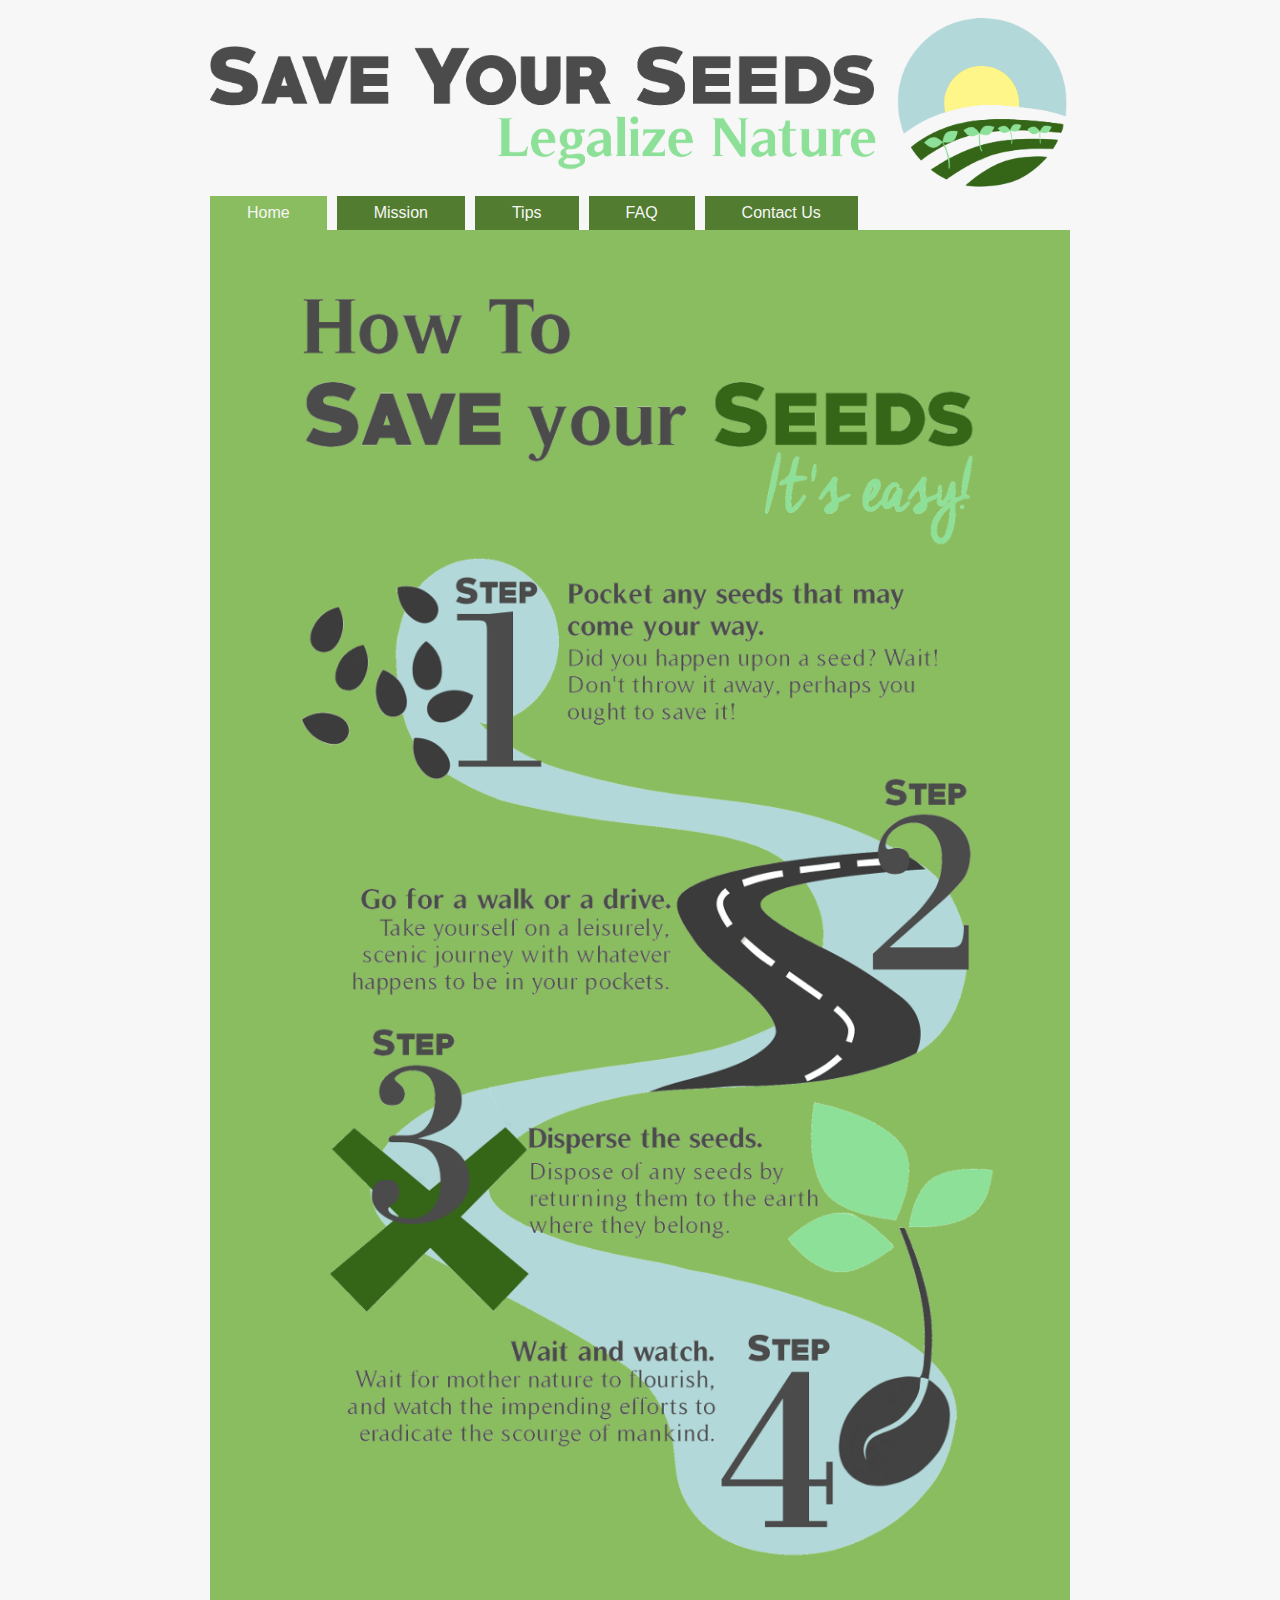
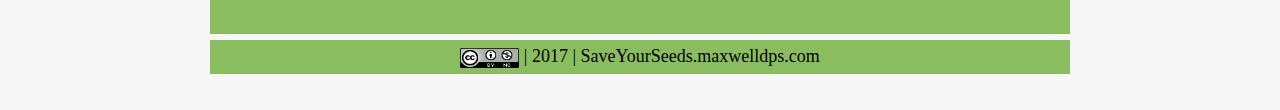
<file: index.html>
<html>

<head>
<title>SaveYourSeeds.maxwelldps.com - Welcome</title>
<link rel="shortcut icon" href="favicon.ico" type="image/x-icon" /> 
<link rel="stylesheet" href="style.css" />
<script src="script.js"></script>
</head>

<body onload="init();">
	<div id="container" name="container">
		<div name="container_header" id="container_header">
			</br>
			<img src="images/banner.png" name="header_img" id="header_img" />
			</br>
			<ul name="menu" id="menu">
				<li name="menu_item_selected" id="menu_item_selected"><a href="index.html" name="menu_link" id="menu_link">Home</a></li>
				<li name="menu_item" id="menu_item"><a href="mission.html" name="menu_link" id="menu_link">Mission</a></li>
				<li name="menu_item" id="menu_item"><a href="tips.html" name="menu_link" id="menu_link">Tips</a></li>
				<li name="menu_item" id="menu_item"><a href="faq.html" name="menu_link" id="menu_link">FAQ</a></li>
				<li name="menu_item" id="menu_item"><a href="contactus.html" name="menu_link" id="menu_link">Contact Us</a></li>
			</ul>
		</div>
		<div name="container_body" id="container_body">
			<img src="images/infographic.png" width="100%" style="border: 0px;" />
		</div>
		<div name="container_footer" id="container_footer">
			<img name="license_img" id="license_img" src="images/cc.png" /> | 2017 | SaveYourSeeds.maxwelldps.com
		</div>
	</div>
</body>

</html>
</file>
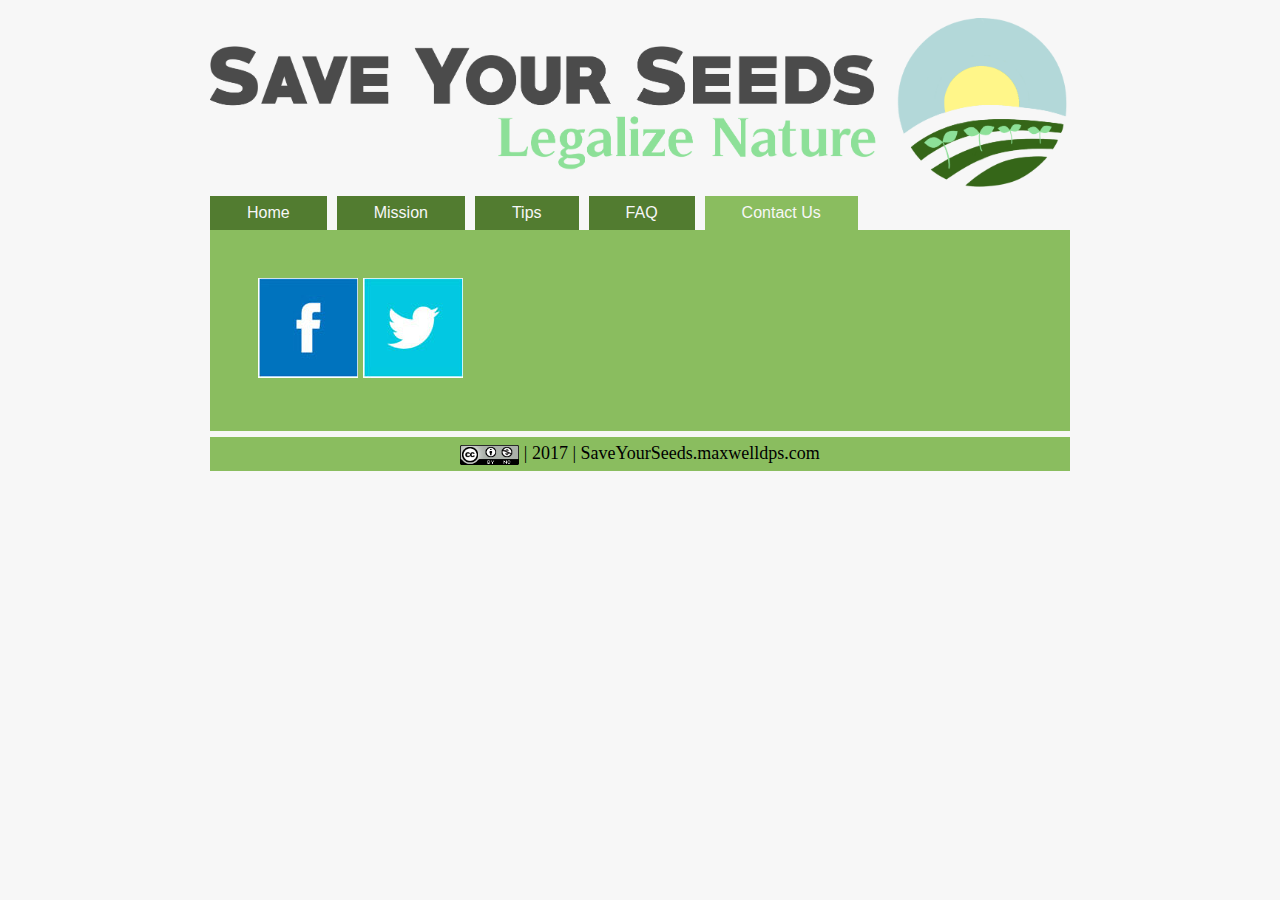
<file: contactus.html>
<html>

<head>
<title>SaveYourSeeds.maxwelldps.com - Contact Us</title>
<link rel="shortcut icon" href="favicon.ico" type="image/x-icon" /> 
<link rel="stylesheet" href="style.css" />
<script src="script.js"></script>
</head>

<body onload="init();">
	<div id="container" name="container">
		<div name="container_header" id="container_header">
			</br>
			<img src="images/banner.png" name="header_img" id="header_img" />
			</br>
			<ul name="menu" id="menu">
				<li name="menu_item" id="menu_item"><a href="index.html" name="menu_link" id="menu_link">Home</a></li>
				<li name="menu_item" id="menu_item"><a href="mission.html" name="menu_link" id="menu_link">Mission</a></li>
				<li name="menu_item" id="menu_item"><a href="tips.html" name="menu_link" id="menu_link">Tips</a></li>
				<li name="menu_item" id="menu_item"><a href="faq.html" name="menu_link" id="menu_link">FAQ</a></li>
				<li name="menu_item_selected" id="menu_item_selected"><a href="contactus.html" name="menu_link" id="menu_link">Contact Us</a></li>
			</ul>
		</div>
		<div name="container_body" id="container_body">
			<!-- <form action="send.php" method="POST">
				<input type="text" max="100" name="name" id="contact_input" placeholder="Name..." required /></br>
				<input type="email" max="100" name="email" id="contact_input" placeholder="Email Address..." required /></br>
				<textarea name="message" id="contact_textarea" placeholder="Message..." required ></textarea></br>
				<input name="submit" type="submit" id="contact_button" value="Send" />
			</form> -->
			<a href="https://www.facebook.com/saveyourseedslegalizenature"><img id="social_media_logo" name="social_media_logo" src="images/facebook_logo.png" /></a>
			<a href="https://twitter.com/saveyourseeds"><img id="social_media_logo" name="social_media_logo" src="images/twitter_logo.png" /></a>
		</div>
		<div name="container_footer" id="container_footer">
			<img name="license_img" id="license_img" src="images/cc.png" /> | 2017 | SaveYourSeeds.maxwelldps.com
		</div>
	</div>
</body>

</html>
</file>
<file: style.css>
body
{
	min-width: 860px;
	margin: 0px;
	margin-top: 0px;
	background: #f7f7f7;
	font-family: "helvetica";
}

a
{
	color: #f7f7f7;
	text-decoration: none;
	font-family: sans-serif;
}

a:hover
{
	text-decoration: underline;
}

img
{
	border-width: 1px;
	border-style: solid;
	border-color: #4e504e;
}

#headerblock
{
	width: 100%;
	height: 120px;
	background-color: #5dc05d;
	valign: bottom;
}

#container
{
	text-align: left;
	width: 860px;
	margin-left: auto;
	margin-right: auto;
	margin-top: 0px;
	background-color: transparent;
	position: absolute;
	top: 0px;
	left: 0px;
	right: 0px;
}

#container_header
{
	height: 230px;
	position: relative;
}

#container_body
{
	background-color: #8abd5f;
	padding: 48px;
	position: relative;
	font: 18px serif;
}

#container_footer
{
	margin-top: 6px;
	margin-bottom: 36px;
	padding: 6px;
	background-color: #8abd5f;
	text-align: center;
	font: 18px serif;
}

#title
{
	font-size: 38px;
	font-family: "serif";
}

#subtitle
{
	font-size: 14px;
}

#menu
{
	list-style-type: none;
	margin: auto;
	padding: 0px;
	position: absolute;
	bottom: 0px;
	left: 0px;
}

#menu_item
{
	float: left;
	border-width: 0px;
	background-color: #527c30;
	margin-right: 10px;
	padding: 5px;
}

#menu_item_selected
{
	font-color: #4e504e;
	float: left;
	position: relative;
	background-color: #8abd5f;
	border-width: 0px;
	margin-right: 10px;
	padding: 5px;
}

#menu_link
{
	padding-right: 32px;
	padding-left: 32px;
	display: block;
	line-height: 24px;
	text-decoration: none;
}

#menu_item:hover
{
	font-color: #4e504e;
	background-color: #8abd5f;
	border-width: 0px;
	position: relative;
}

#header_img
{
	width: 100%;
	border-width: 0px;
}

#first_letter
{
	font-size: 32px;
	font-family: "serif";
	vertical-align: top;
	float: left;
	margin-right: 4px;
	margin-left: 4px;
}

#index_img
{
	width: 400px;
	height: 300px;
	display: block;
	float: right;
	margin-left: 10px;
	margin-bottom: 10px;
}

#about_img
{
	width: 300px;
	height: 450px;
	display: block;
	float: left;
	margin-right: 10px;
	margin-bottom: 10px;
}

#about2_img
{
	width: 220px;
	height: 292px;
	display: block;
	float: right;
	margin-left: 10px;
	margin-bottom: 10px;
	margin-top: 10px;
}

#management_img
{
	width: 314px;
	height: 281px;
	display: block;
	float: right;
	margin-left: 10px;
	margin-bottom: 10px;
}

cite
{
	margin: 2px;
	font-size: 10px;
	vertical-align: top;
}

#sources
{
	margin: 2px;
}

#source
{
	padding: 2px;
}

#license_img
{
	width: 59px;
	height: 20px;
	vertical-align: middle;
	border-width: 0px;
}

#home_table
{
	width: 100%;
}

#home_td_left
{
	width: 50%;
	padding: 20px;
	margin: 20px;
	text-align: center;
	border: 20px solid #8abd5f;
}

#home_td_right
{
	width: 50%;
	padding: 20px;
	margin: 20px;
	text-align: left;
	vertical-align: top;
	border: 40px solid #8abd5f;
	background-color: #e7e7e7;
}

#step
{
	font-family: serif;
	font-size: 38;
}

#step_img
{
	width: 100%;
	height: 100%;
}

#ol_outer
{

}

#li_outer
{
	padding: 5px;
}

#ol_inner
{

}

#li_inner
{
	padding: 5px;
	list-style-type: lower-alpha;
}

#contact_input
{
	border: 0px; 
	padding: 15px;
	background: rgba(247,247,247,0.5);
	margin: 10px;
}

#contact_textarea
{
	border: 0px; 
	padding: 15px;
	background: rgba(247,247,247,0.5);
	margin: 10px;
	width: 80%;
	height: 200px;
}

#contact_button
{
	border: 0px; 
	padding: 15px;
	background: rgba(247,247,247,0.5);
	margin: 10px;
}

#message
{
	font-size: 24px;
	font-family: sans;
	padding: 50px;
	background-color: #8abd5f;
}

#social_media_logo
{
	height: 100px;
	width: 100px;
	border: 0px;	
}
</file>
